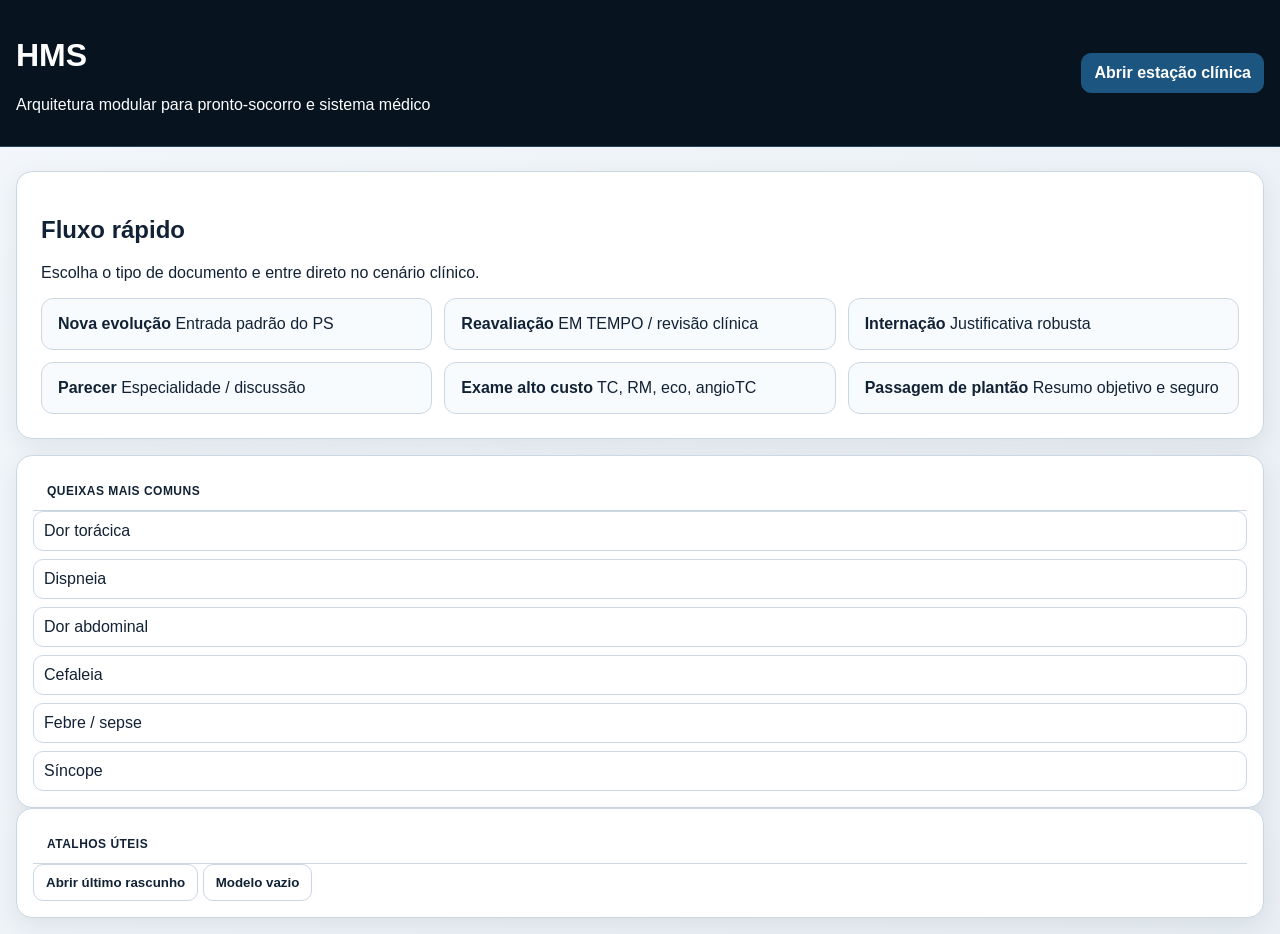
<file: index.html>
<!DOCTYPE html>
<html lang="pt-BR">
<head>
  <meta charset="UTF-8">
  <meta name="viewport" content="width=device-width,initial-scale=1">
  <title>HMS - Home</title>
  <link rel="stylesheet" href="styles.css">
</head>
<body class="home-body">
  <header class="home-header">
    <div class="wrap">
      <div>
        <h1>HMS</h1>
        <p>Arquitetura modular para pronto-socorro e sistema médico</p>
      </div>
      <a class="btn primary" href="estação.html">Abrir estação clínica</a>
    </div>
  </header>

  <main class="wrap home-main">
    <div id="app"></div>
  </main>

  <script type="module" src="src/app/bootstrap.js"></script>
</body>
</html>
</file>
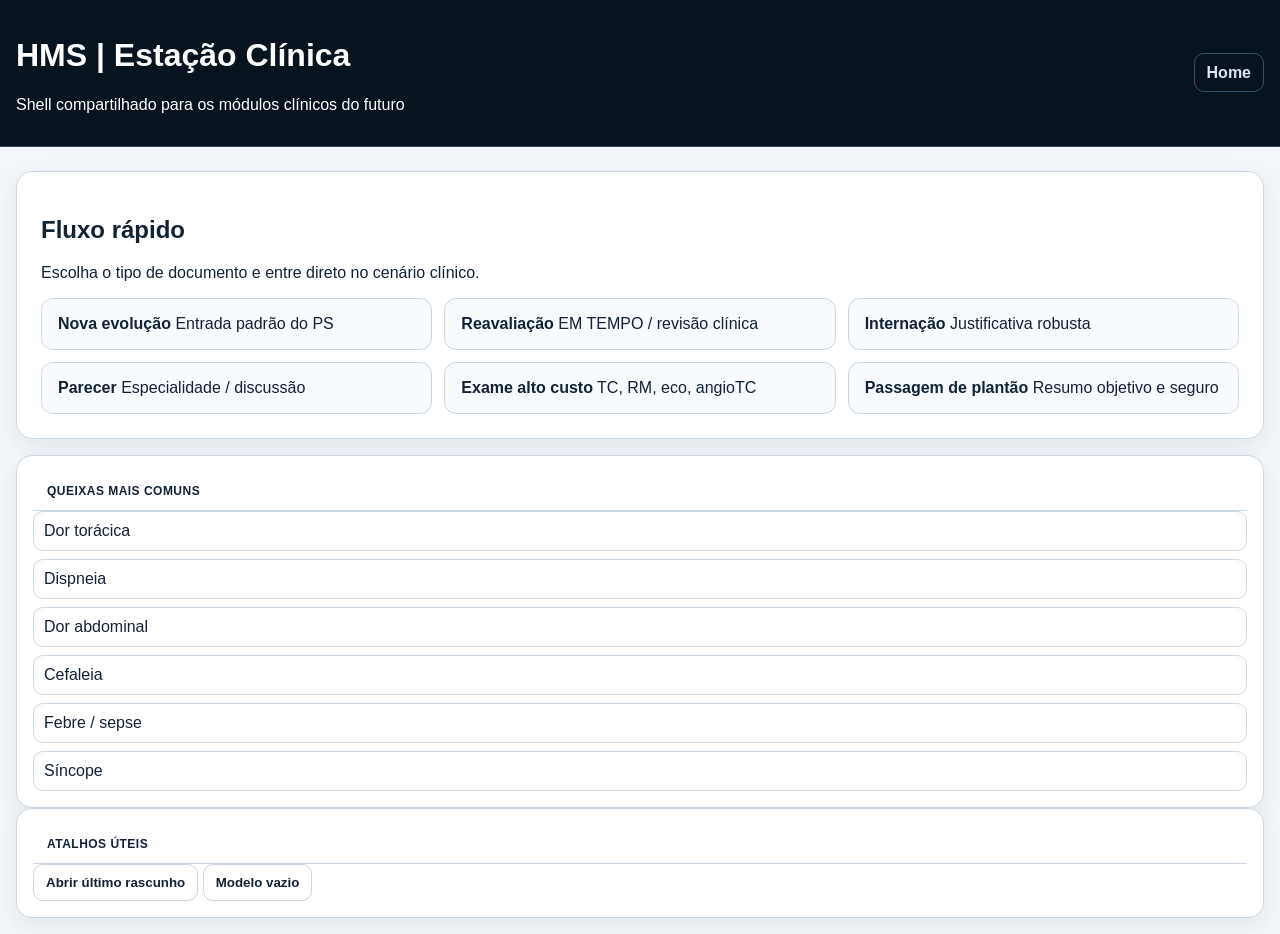
<file: estação.html>
<!DOCTYPE html>
<html lang="pt-BR">
<head>
  <meta charset="UTF-8">
  <meta name="viewport" content="width=device-width,initial-scale=1">
  <title>HMS - Estação Clínica</title>
  <link rel="stylesheet" href="styles.css">
</head>
<body>
  <header class="topbar">
    <div class="wrap">
      <div>
        <h1>HMS | Estação Clínica</h1>
        <p>Shell compartilhado para os módulos clínicos do futuro</p>
      </div>
      <div class="top-actions">
        <a class="btn ghost" href="index.html">Home</a>
      </div>
    </div>
  </header>

  <main class="wrap home-main">
    <div id="app"></div>
  </main>

  <script type="module" src="src/app/bootstrap.js"></script>
</body>
</html>
</file>
<file: styles.css>
body {
  margin: 0;
  background: #f3f7fb;
  color: #122235;
  font-family: Inter, -apple-system, BlinkMacSystemFont, "Segoe UI", Roboto, Arial, sans-serif;
}

* {
  box-sizing: border-box;
}

.wrap {
  max-width: 1600px;
  margin: auto;
  padding: 16px;
}

.home-body {
  background: linear-gradient(135deg, #f3f7fb 0%, #e8eef4 100%);
}

.home-header, .topbar {
  background: #07131f;
  color: #fff;
  border-bottom: 1px solid #27445d;
}

.home-header .wrap, .topbar .wrap {
  display: flex;
  justify-content: space-between;
  align-items: center;
  gap: 16px;
}

.home-main {
  display: grid;
  gap: 16px;
  padding-top: 24px;
}

.hero-card, .panel {
  background: #fff;
  border: 1px solid #cbd7e3;
  border-radius: 16px;
  box-shadow: 0 8px 24px rgba(18, 34, 53, 0.08);
}

.hero-card {
  padding: 24px;
}

.home-grid {
  display: grid;
  grid-template-columns: repeat(3, minmax(0, 1fr));
  gap: 12px;
  margin-top: 16px;
}

.action-card {
  display: block;
  text-decoration: none;
  color: #122235;
  background: #f8fbfe;
  border: 1px solid #cbd7e3;
  border-radius: 12px;
  padding: 16px;
  transition: transform 0.2s ease, border-color 0.2s ease;
}

.action-card:hover {
  transform: translateY(-2px);
  border-color: #1c557f;
}

.panel-title {
  padding: 12px 14px;
  border-bottom: 1px solid #cbd7e3;
  font-size: 12px;
  font-weight: 800;
  text-transform: uppercase;
  letter-spacing: 0.04em;
}

.body {
  padding: 14px;
}

.btn {
  border: 1px solid #cbd7e3;
  background: #fff;
  border-radius: 10px;
  padding: 10px 12px;
  font-weight: 700;
  cursor: pointer;
  text-decoration: none;
  color: #122235;
}

.btn.primary {
  background: #1c557f;
  border-color: #1c557f;
  color: #fff;
}

.btn.ghost {
  background: transparent;
  color: #dbe7f3;
  border-color: #36536e;
}

#app {
  display: grid;
  gap: 16px;
}

.panel {
  padding: 16px;
}

.shell {
  display: grid;
  grid-template-columns: 280px minmax(0, 1fr) 520px;
  gap: 14px;
}

.grid2, .grid3, .grid4 {
  display: grid;
  gap: 10px;
}

.grid2 { grid-template-columns: repeat(2, 1fr); }
.grid3 { grid-template-columns: repeat(3, 1fr); }
.grid4 { grid-template-columns: repeat(4, 1fr); }

input, textarea, select {
  width: 100%;
  border: 1px solid #cbd7e3;
  border-radius: 10px;
  padding: 10px;
  font: inherit;
}

.big { min-height: 130px; }
.output { min-height: 500px; font-family: Consolas, monospace; }
.preview-body { display: flex; flex-direction: column; gap: 10px; }
.bar { display: grid; grid-template-columns: 1fr 1fr; gap: 8px; }
.chip-grid, .qplist, .navlist, .checks { display: grid; gap: 8px; }
.chip, .nav { display: block; text-decoration: none; color: #122235; background: #fff; border: 1px solid #cbd7e3; border-radius: 10px; padding: 10px; }
.dark { background: #0d1f31; color: #fff; }

@media (max-width: 900px) {
  .shell {
    grid-template-columns: 1fr;
  }
  .home-grid {
    grid-template-columns: 1fr 1fr;
  }
}

@media (max-width: 600px) {
  .home-grid {
    grid-template-columns: 1fr;
  }

  .home-header .wrap, .topbar .wrap {
    flex-direction: column;
    align-items: flex-start;
  }
}
</file>
